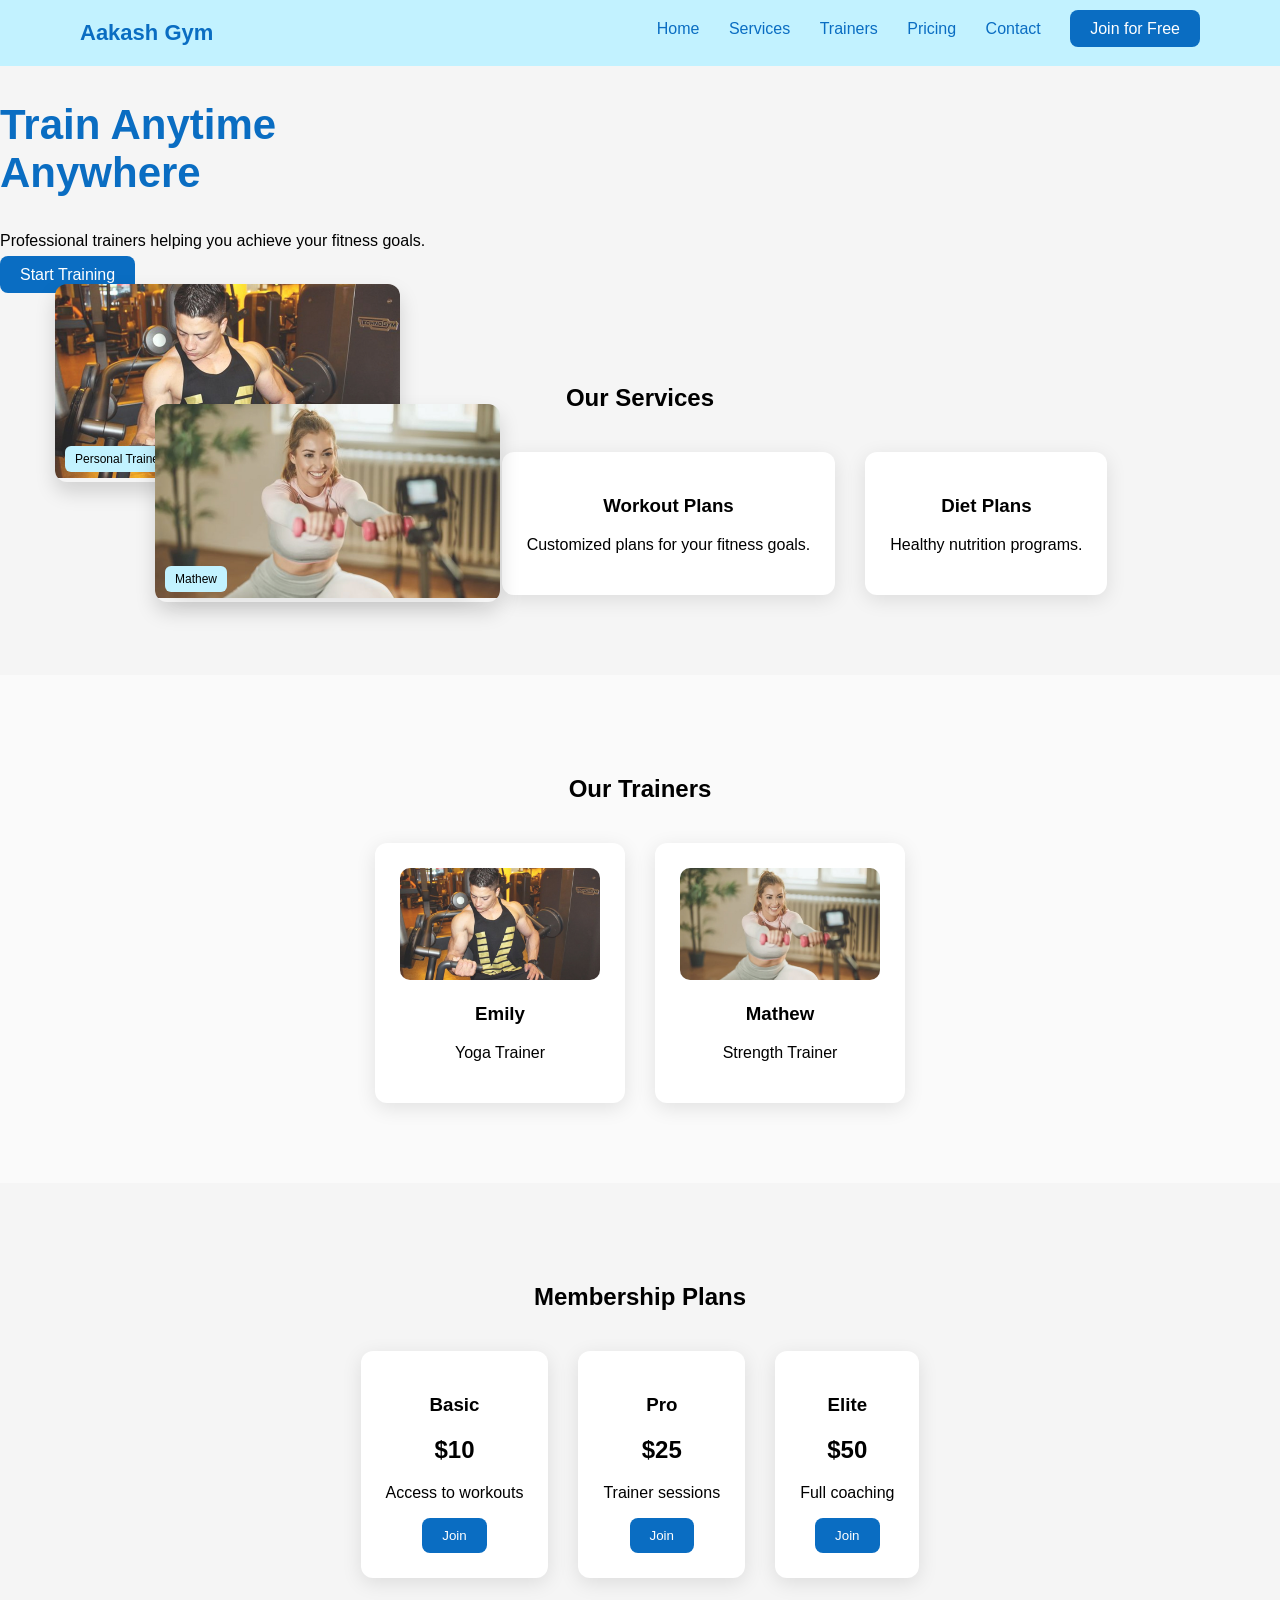
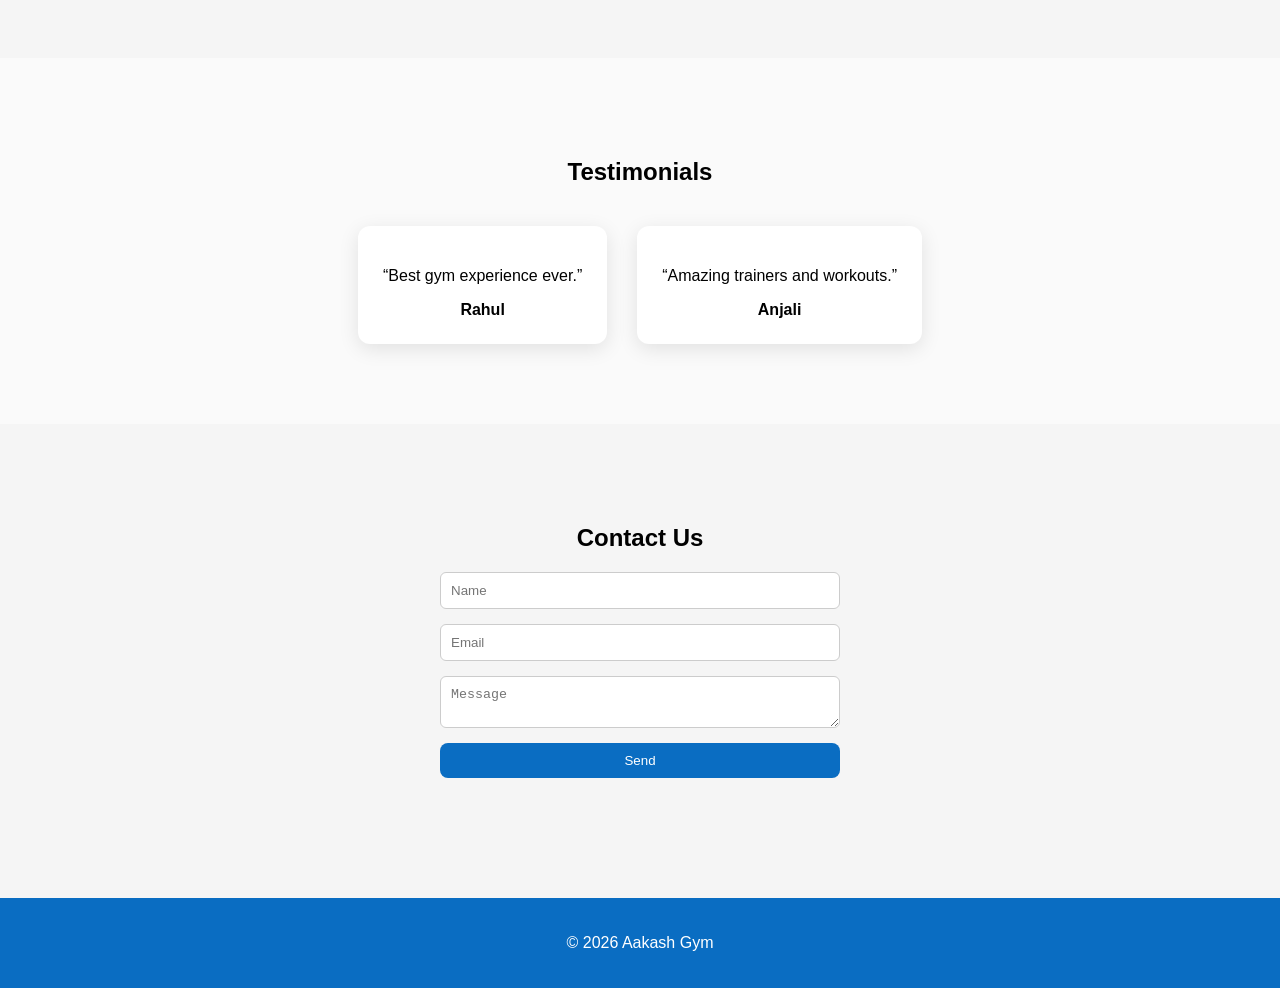
<file: index.html>
<!DOCTYPE html>

<html lang="en">

<head>
<meta charset="UTF-8">
<meta name="viewport" content="width=device-width,initial-scale=1.0">
<title>Aakash Gym</title>
<link rel="stylesheet" href="style.css">
</head>

<body>

<header class="navbar">

<div class="logo">Aakash Gym</div>

<nav>

<a href="#home">Home</a> <a href="#services">Services</a> <a href="#trainers">Trainers</a> <a href="#pricing">Pricing</a> <a href="#contact">Contact</a>

<a class="join-btn" href="#">Join for Free</a>

</nav>

</header>

<section id="home" class="hero">

<div class="hero-text">

<h1>Train Anytime Anywhere</h1>

<p>Professional trainers helping you achieve your fitness goals.</p>

<a class="join-btn">Start Training</a>

</div>

<div class="hero-images">

<div class="image-card img1">

<img src="images/trainer1.jpeg">

<div class="image-label">Personal Trainer</div>

</div>

<div class="image-card img2">

<img src="images/trainer2.jpeg">

<div class="image-label">Mathew</div>

</div>

</div>

</section>

<section id="services" class="section">

<h2>Our Services</h2>

<div class="grid">

<div class="card">
<h3>Personal Training</h3>
<p>One-on-one professional coaching.</p>
</div>

<div class="card">
<h3>Workout Plans</h3>
<p>Customized plans for your fitness goals.</p>
</div>

<div class="card">
<h3>Diet Plans</h3>
<p>Healthy nutrition programs.</p>
</div>

</div>

</section>

<section id="trainers" class="section grey">

<h2>Our Trainers</h2>

<div class="grid">

<div class="trainer">

<img src="images/trainer1.jpeg">

<h3>Emily</h3>

<p>Yoga Trainer</p>

</div>

<div class="trainer">

<img src="images/trainer2.jpeg">

<h3>Mathew</h3>

<p>Strength Trainer</p>

</div>

</div>

</section>

<section id="pricing" class="section">

<h2>Membership Plans</h2>

<div class="grid">

<div class="price">

<h3>Basic</h3>

<h1>$10</h1>

<p>Access to workouts</p>

<button class="join-btn">Join</button>

</div>

<div class="price">

<h3>Pro</h3>

<h1>$25</h1>

<p>Trainer sessions</p>

<button class="join-btn">Join</button>

</div>

<div class="price">

<h3>Elite</h3>

<h1>$50</h1>

<p>Full coaching</p>

<button class="join-btn">Join</button>

</div>

</div>

</section>

<section class="section grey">

<h2>Testimonials</h2>

<div class="grid">

<div class="card">

<p>“Best gym experience ever.”</p>

<b>Rahul</b>

</div>

<div class="card">

<p>“Amazing trainers and workouts.”</p>

<b>Anjali</b>

</div>

</div>

</section>

<section id="contact" class="section">

<h2>Contact Us</h2>

<form class="contact">

<input placeholder="Name">

<input placeholder="Email">

<textarea placeholder="Message"></textarea>

<button class="join-btn">Send</button>

</form>

</section>

<footer>

<p>© 2026 Aakash Gym</p>

</footer>

<script src="script.js"></script>

</body>
</html>
</file>
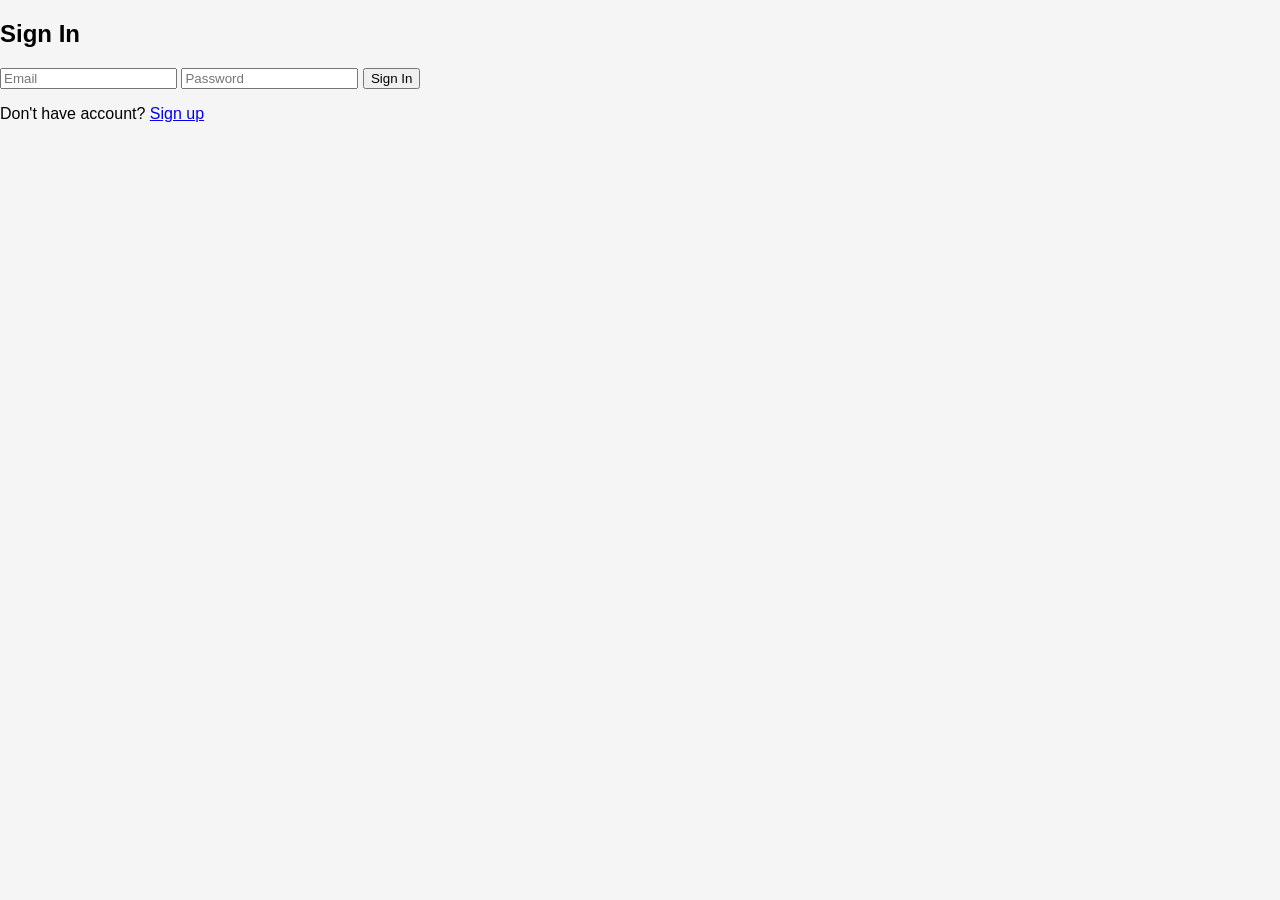
<file: signin.html>
<!DOCTYPE html>

<html>
<head>
<title>Sign In</title>
<link rel="stylesheet" href="style.css">
</head>

<body>

<div class="form-container">

<h2>Sign In</h2>

<input type="email" placeholder="Email">

<input type="password" placeholder="Password">

<button class="main-btn">Sign In</button>

<p>Don't have account? <a href="signup.html">Sign up</a></p>

</div>

</body>
</html>
</file>
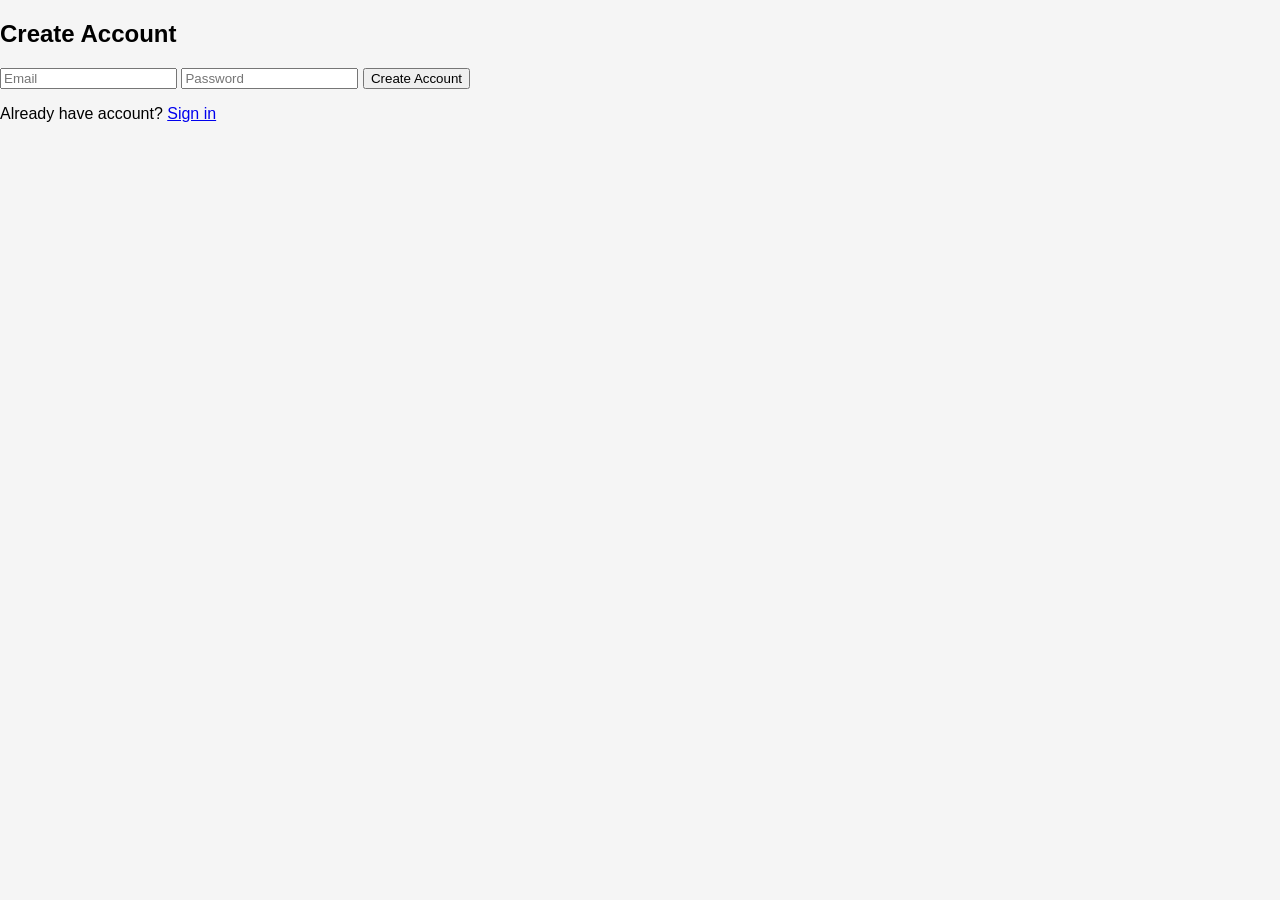
<file: signup.html>
<!DOCTYPE html>

<html>
<head>
<title>Sign Up</title>
<link rel="stylesheet" href="style.css">
</head>

<body>

<div class="form-container">

<h2>Create Account</h2>

<input type="email" placeholder="Email">

<input type="password" placeholder="Password">

<button class="main-btn">Create Account</button>

<p>Already have account? <a href="signin.html">Sign in</a></p>

</div>

</body>
</html>
</file>
<file: style.css>
body{
font-family:Arial;
margin:0;
background:#f5f5f5;
}

.navbar{
position:sticky;
top:0;
background:#C2F2FF;
display:flex;
justify-content:space-between;
padding:20px 80px;
z-index:10;
}

.logo{
font-size:22px;
font-weight:bold;
color:#0A6DC2;
}

nav a{
margin-left:25px;
text-decoration:none;
color:#0A6DC2;
}

.join-btn{
background:#0A6DC2;
color:white;
padding:10px 20px;
border-radius:8px;
border:none;
cursor:pointer;
transition:0.3s;
}

.join-btn:hover

.hero{
display:flex;
align-items:center;
justify-content:space-between;
padding:100px;
}

.hero-text{
max-width:450px;
}

.hero-text h1{
font-size:42px;
color:#0A6DC2;
}

.hero-images{
position:relative;
width:400px;
}

.image-card{
position:absolute;
box-shadow:0 10px 20px rgba(0,0,0,0.15);
border-radius:12px;
overflow:hidden;
}

.image-card img{
width:345px;
height:194px;
object-fit:cover;
}

.img1{
top:0;
right:0;
}

.img2{
top:120px;
right:-100px;
}

.image-label{
position:absolute;
bottom:10px;
left:10px;
background:#C2F2FF;
padding:6px 10px;
border-radius:6px;
font-size:12px;
}

.section{
padding:80px;
text-align:center;
}

.grey{
background:#fafafa;
}

.grid{
display:flex;
gap:30px;
justify-content:center;
margin-top:40px;
flex-wrap:wrap;
}

.card,.trainer,.price{
background:white;
padding:25px;
border-radius:12px;
box-shadow:0 5px 20px rgba(0,0,0,0.1);
transition:0.3s;
}

.card:hover,.trainer:hover,.price:hover{
transform:translateY(-8px);
}

.trainer img{
width:200px;
border-radius:10px;
}

.contact{
max-width:400px;
margin:auto;
display:flex;
flex-direction:column;
gap:15px;
}

.contact input,.contact textarea{
padding:10px;
border-radius:6px;
border:1px solid #ccc;
}

footer{
background:#0A6DC2;
color:white;
text-align:center;
padding:20px;
margin-top:40px;
}

@media(max-width:900px){

.hero{
flex-direction:column;
text-align:center;
}

.hero-images{
margin-top:40px;
}

}
</file>
